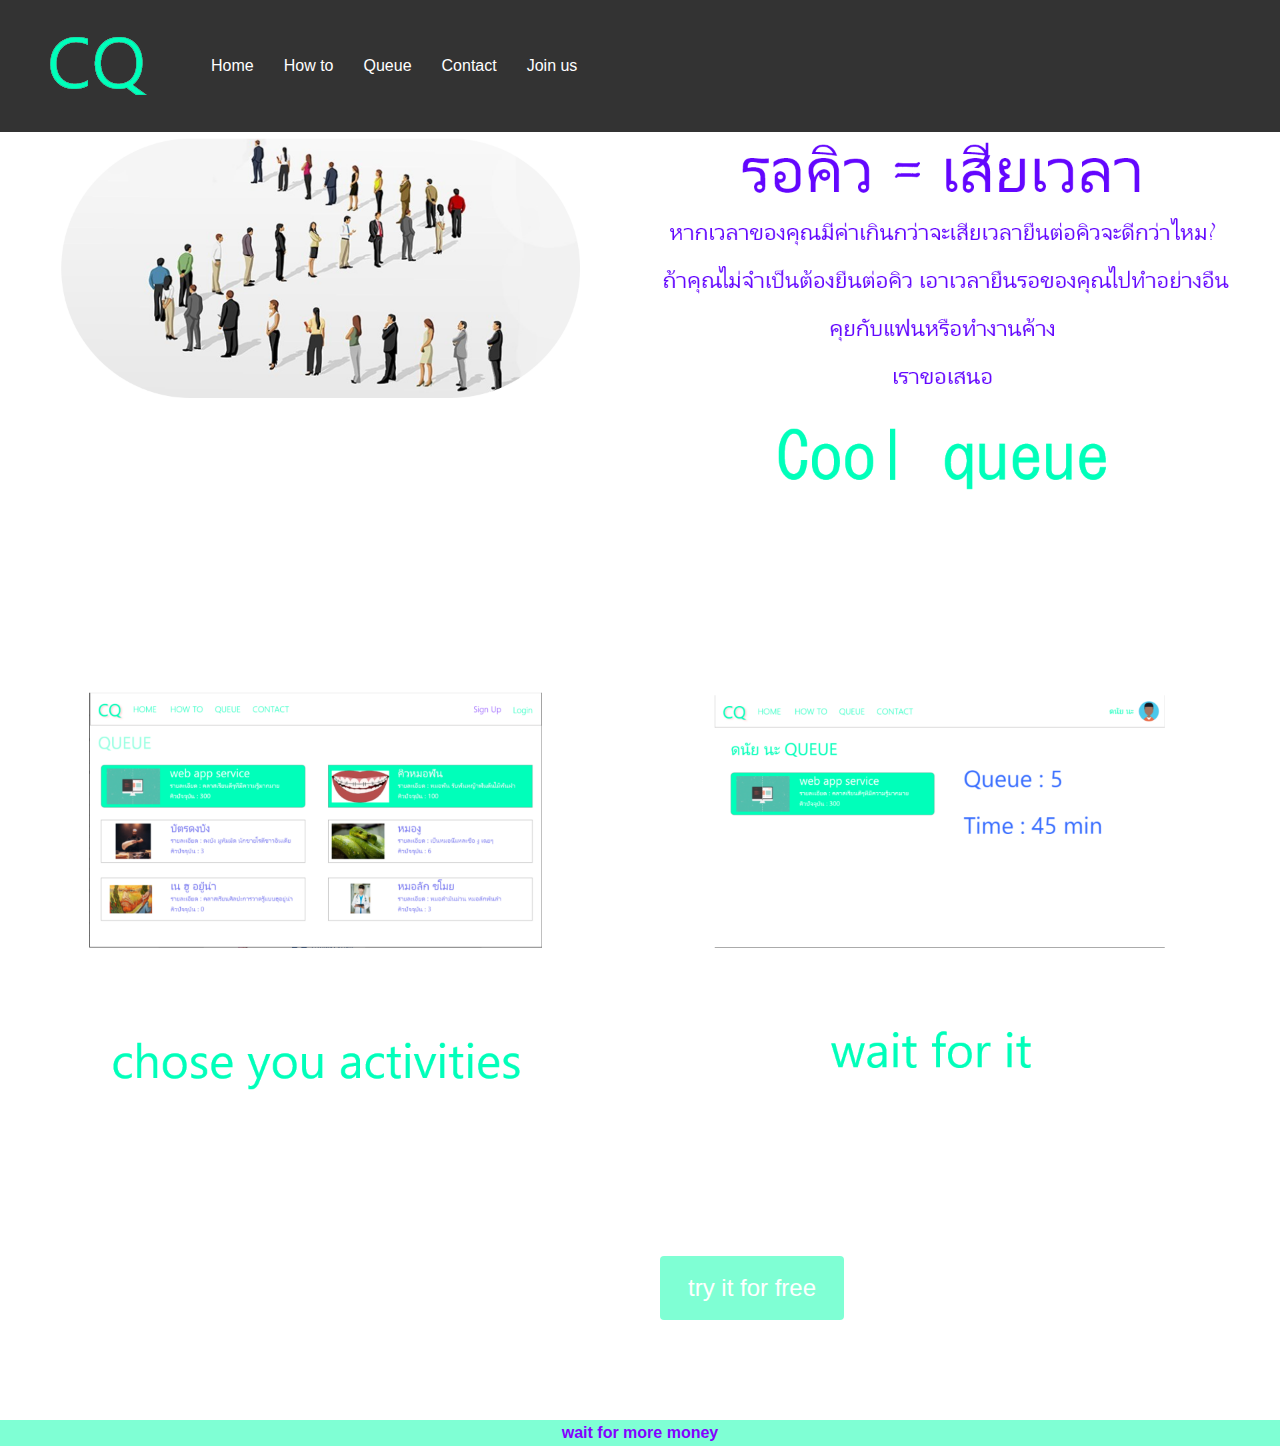
<file: LAB03/queue/index.html>
<!DOCTYPE html>
<html lang="en">
    <head>
        <link rel="stylesheet" href="https://stackpath.bootstrapcdn.com/bootstrap/4.3.1/css/bootstrap.min.css" integrity="sha384-ggOyR0iXCbMQv3Xipma34MD+dH/1fQ784/j6cY/iJTQUOhcWr7x9JvoRxT2MZw1T" crossorigin="anonymous">
        <meta charset="utf-8">
        <title>Cool Queue</title>
        <link href="styles/styles.css" rel="stylesheet" type="text/css">
    </head>
    
    <body>
        <nav id="navbar" class="navbar navbar-expand-lg">
            <a class="navbar-brand" href="">
                <img src="images/logo.png" width="30" height="30" alt="">
            </a>
            <button class="navbar-toggler" type="button" data-toggle="collapse" data-target="#navbarNav" aria-controls="navbarNav" aria-expanded="false" aria-label="Toggle navigation">
              <span class="navbar-toggler-icon"></span>
            </button>
            <div class="collapse navbar-collapse" id="navbarNav">
              <ul class="navbar-nav">
                <li class="nav-item active">
                  <a class="nav-link" href="#Home">Home <span class="sr-only">(current)</span></a>
                </li>
                <li class="nav-item">
                  <a class="nav-link" href="#How">How to</a>
                </li>
                <li class="nav-item">
                  <a class="nav-link" href="queue.html">Queue</a>
                </li>
                <li class="nav-item">
                        <a class="nav-link" href="contact.html">Contact</a>
                </li>
                <li>
                  <a class="nav-link" href="#try">Join us</a>
                </li>
              </ul>
            </div>
        </nav>
        <img class="main" id="Home" src="images/Web 1920 – 1.png" alt="1" >
        <img class="main" id="How" src="images/Web 1920 – 2.png" alt="1" >
        <div class="try it" >
            <button id="try" class="btn success" href="queue.html">try it for free</button>
        </div>
        <table>
            <tr>
                <th>wait for more money</th>
            </tr>
        </table>

        <script src="https://code.jquery.com/jquery-3.3.1.slim.min.js" integrity="sha384-q8i/X+965DzO0rT7abK41JStQIAqVgRVzpbzo5smXKp4YfRvH+8abtTE1Pi6jizo" crossorigin="anonymous"></script>
        <script src="https://cdnjs.cloudflare.com/ajax/libs/popper.js/1.14.7/umd/popper.min.js" integrity="sha384-UO2eT0CpHqdSJQ6hJty5KVphtPhzWj9WO1clHTMGa3JDZwrnQq4sF86dIHNDz0W1" crossorigin="anonymous"></script>
        <script src="https://stackpath.bootstrapcdn.com/bootstrap/4.3.1/js/bootstrap.min.js" integrity="sha384-JjSmVgyd0p3pXB1rRibZUAYoIIy6OrQ6VrjIEaFf/nJGzIxFDsf4x0xIM+B07jRM" crossorigin="anonymous"></script>
      </body>
    <script src="scripts/main.js"></script>
</html>
</file>
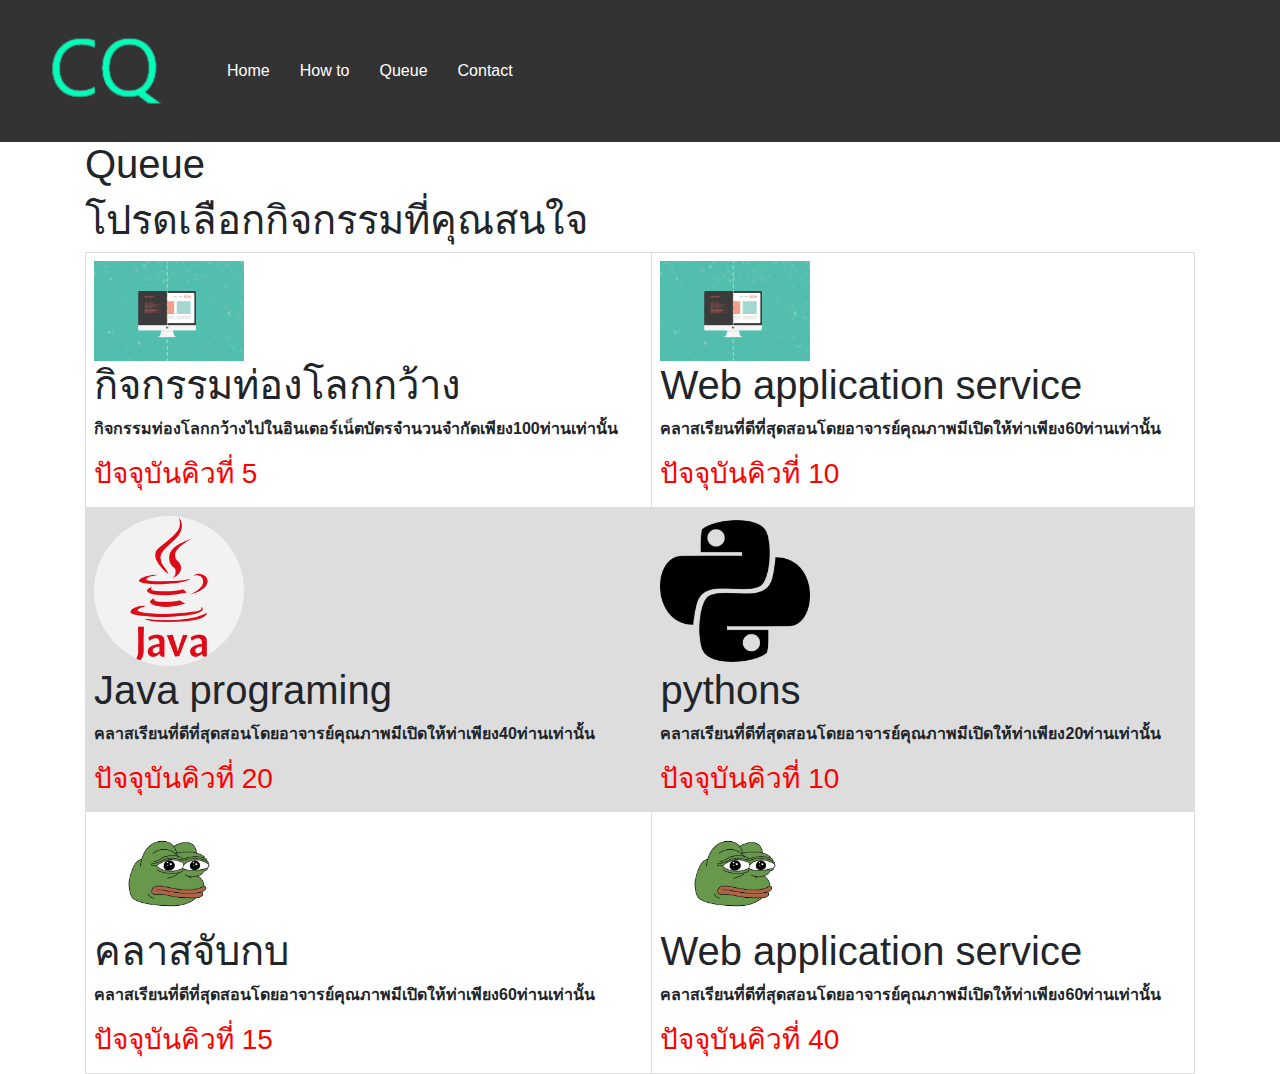
<file: LAB03/queue/queue.html>
<!DOCTYPE html>
<html>
    <head>
        <link rel="stylesheet" href="https://stackpath.bootstrapcdn.com/bootstrap/4.3.1/css/bootstrap.min.css" integrity="sha384-ggOyR0iXCbMQv3Xipma34MD+dH/1fQ784/j6cY/iJTQUOhcWr7x9JvoRxT2MZw1T" crossorigin="anonymous">
        <meta charset="utf-8">
        <title>Cool Queue</title>
        <link href="styles/stylesQueue.css" rel="stylesheet" type="text/css">    
    </head>
    <body>
            <nav id="navbar" class="navbar navbar-expand-lg">
                    <a class="navbar-brand" href="index.html">
                        <img src="images/logo.png" width="30" height="30" alt="">
                    </a>
                    <button class="navbar-toggler" type="button" data-toggle="collapse" data-target="#navbarNav" aria-controls="navbarNav" aria-expanded="false" aria-label="Toggle navigation">
                      <span class="navbar-toggler-icon"></span>
                    </button>
                    <div class="collapse navbar-collapse" id="navbarNav">
                      <ul class="navbar-nav">
                        <li class="nav-item active">
                          <a class="nav-link" href="index.html">Home <span class="sr-only">(current)</span></a>
                        </li>
                        <li class="nav-item">
                          <a class="nav-link" href="index.html">How to</a>
                        </li>
                        <li class="nav-item">
                          <a class="nav-link" href="#queue">Queue</a>
                        </li>
                        <li class="nav-item">
                                <a class="nav-link" href="contact.html">Contact</a>
                        </li>
                      </ul>
                    </div>
                </nav>
        <div class="container" id="descrip">
          <h1>Queue</h1>
          <h1>โปรดเลือกกิจกรรมที่คุณสนใจ</h1>
          <table id="seltable">
            <tr>
              <th>
                <div class="column">
                    <img src="images/Blog_design_dev.jpg">
                    <h1>กิจกรรมท่องโลกกว้าง</h1>
                    <p>
                      กิจกรรมท่องโลกกว้างไปในอินเตอร์เน็ตบัตรจำนวนจำกัดเพียง100ท่านเท่านั้น
                    </p>
                    <h3>ปัจจุบันคิวที่ 5</h3>
                </div>
              </th>
              <th>                
                <img src="images/Blog_design_dev.jpg">
                <h1>Web application service</h1>
                    <p>
                      คลาสเรียนที่ดีที่สุดสอนโดยอาจารย์คุณภาพมีเปิดให้ท่าเพียง60ท่านเท่านั้น
                    </p>
                    <h3>ปัจจุบันคิวที่ 10</h3>
              </th>
            </tr>
            <tr>
              <th>
                  <img src="images/java.png">
                  <h1>Java programing</h1>
                    <p>
                      คลาสเรียนที่ดีที่สุดสอนโดยอาจารย์คุณภาพมีเปิดให้ท่าเพียง40ท่านเท่านั้น
                    </p>
                    <h3>ปัจจุบันคิวที่ 20</h3>
              </th>
              <th>
                  <img src="images/python-language-logotype.png">
                  <h1>pythons</h1>
                    <p>
                      คลาสเรียนที่ดีที่สุดสอนโดยอาจารย์คุณภาพมีเปิดให้ท่าเพียง20ท่านเท่านั้น
                    </p>
                    <h3>ปัจจุบันคิวที่ 10</h3>
              </th>
            </tr>
            <tr>
              <th>
                  <img src="images/pepe-the-frog-1272162_1920.jpg">
                  <h1>คลาสจับกบ</h1>
                    <p>
                      คลาสเรียนที่ดีที่สุดสอนโดยอาจารย์คุณภาพมีเปิดให้ท่าเพียง60ท่านเท่านั้น
                    </p>
                    <h3>ปัจจุบันคิวที่ 15</h3>
              </th>
              <th>
                  <img src="images/pepe-the-frog-1272162_1920.jpg">
                  <h1>Web application service</h1>
                    <p>
                      คลาสเรียนที่ดีที่สุดสอนโดยอาจารย์คุณภาพมีเปิดให้ท่าเพียง60ท่านเท่านั้น
                    </p>
                    <h3>ปัจจุบันคิวที่ 40</h3>
              </th>
            </tr>
          </table>
        </div>

        <script src="https://code.jquery.com/jquery-3.3.1.slim.min.js" integrity="sha384-q8i/X+965DzO0rT7abK41JStQIAqVgRVzpbzo5smXKp4YfRvH+8abtTE1Pi6jizo" crossorigin="anonymous"></script>
        <script src="https://cdnjs.cloudflare.com/ajax/libs/popper.js/1.14.7/umd/popper.min.js" integrity="sha384-UO2eT0CpHqdSJQ6hJty5KVphtPhzWj9WO1clHTMGa3JDZwrnQq4sF86dIHNDz0W1" crossorigin="anonymous"></script>
        <script src="https://stackpath.bootstrapcdn.com/bootstrap/4.3.1/js/bootstrap.min.js" integrity="sha384-JjSmVgyd0p3pXB1rRibZUAYoIIy6OrQ6VrjIEaFf/nJGzIxFDsf4x0xIM+B07jRM" crossorigin="anonymous"></script>    
    </body>
    <script src="scripts/main.js"></script>
</html>
</file>
<file: LAB03/queue/styles/styles.css>
html {
  scroll-behavior: smooth;
}
img {
  height: auto;
  width:100%;
  border-top-color: hide;
}
 /* The navigation bar */
#navbar {
  background-color: #333; /* Black background color */
  position: fixed; /* Make it stick/fixed */
  top: 0; /* Stay on top */
  width: 100%; /* Full width */
  transition: top 0.3s; /* Transition effect when sliding down (and up) */
}

  /* Style the navbar links */
#navbar a {
  float: left;
  display: block;
  color: white;
  text-align: center;
  padding: 15px;
  text-decoration: none;
}

#navbar a:hover {
  background-color: #ddd;
  color: black;
}

#navbar:hover{
  top: 0px !important;
}

.btn {
  border: none;
  color: white;
  padding: 14px 28px;
  font-size: 24px;
  cursor: pointer;
}

.success {
  background-color: aquamarine;
  margin-left: 660px;
  margin-bottom: 100px;
} /* Green */
.success:hover {
  background-color: rgb(49, 212, 150);
}

table{
  background-color: aquamarine;
  width: 100% ; 
  position: absolute
}

th{
  text-align: center;
  color: rgb(132, 0, 255);
}
</file>
<file: LAB03/queue/styles/stylesQueue.css>
html {
    scroll-behavior: smooth;
  }
  img {
    height: auto;
    width:100%;
    border-top-color: hide;
  }
   /* The navigation bar */
  #navbar {
    background-color: #333; /* Black background color */
    position: fixed; /* Make it stick/fixed */
    top: 0; /* Stay on top */
    width: 100%; /* Full width */
    transition: top 0.3s; /* Transition effect when sliding down (and up) */
  }
  
    /* Style the navbar links */
  #navbar a {
    float: left;
    display: block;
    color: white;
    text-align: center;
    padding: 15px;
    text-decoration: none;
  }
  
  #navbar a:hover {
    background-color: #ddd;
    color: black;
  }
  
  #navbar:hover{
    top: 0px !important;
  }
  
  .btn {
    border: none;
    color: white;
    padding: 14px 28px;
    font-size: 24px;
    cursor: pointer;
  }
  
  .success {
    background-color: aquamarine;
    margin-left: 660px;
    margin-bottom: 100px;
  } /* Green */
  .success:hover {
    background-color: rgb(49, 212, 150);
  }
  
  table{
    font-family: arial, sans-serif;
    border-collapse: collapse;
    width: 100%;
  }
  
  td, th {
    border: 1px solid #dddddd;
    text-align: left;
    padding: 8px;
  }
  
  tr:nth-child(even) {
    background-color: #dddddd;
  }
  
.container {
    margin-top: 140px;
}  

img{
    width: 150px;
    height: auto;
}
h3{
    color: red;
}
</file>
